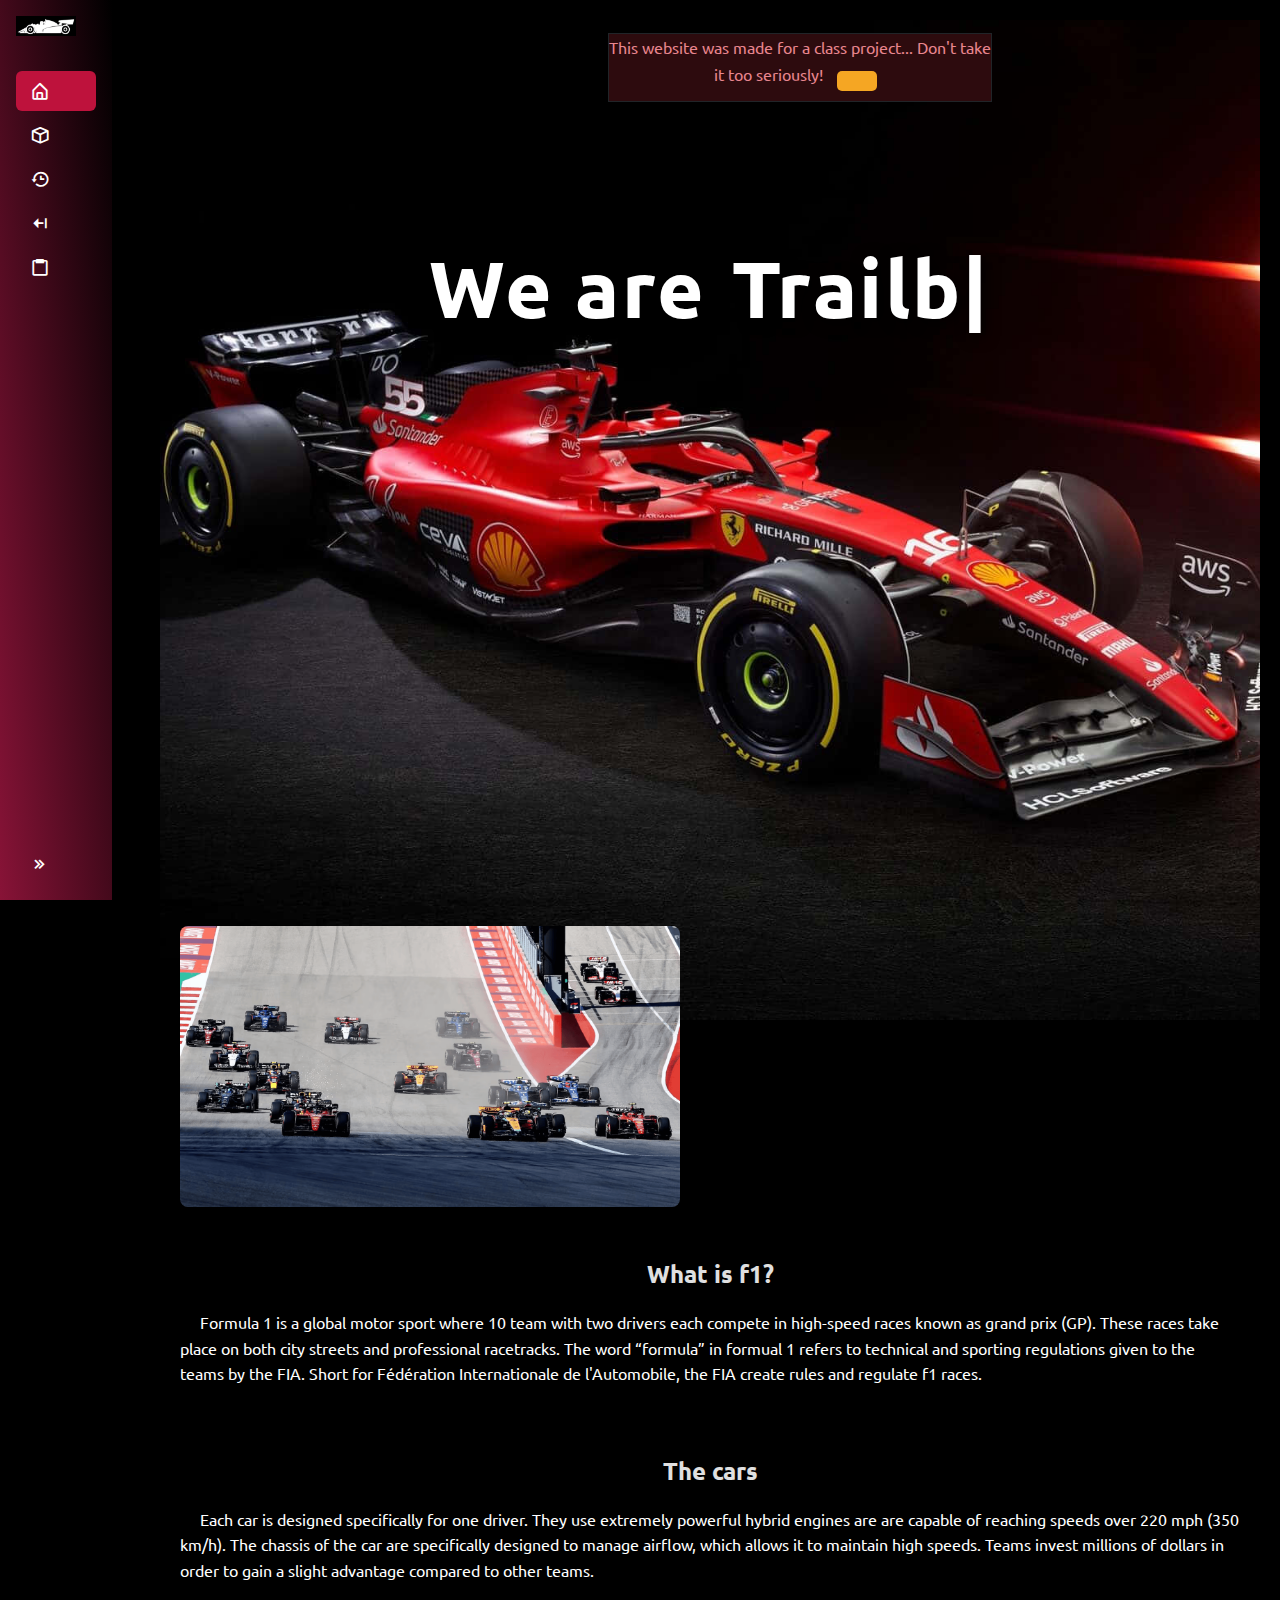
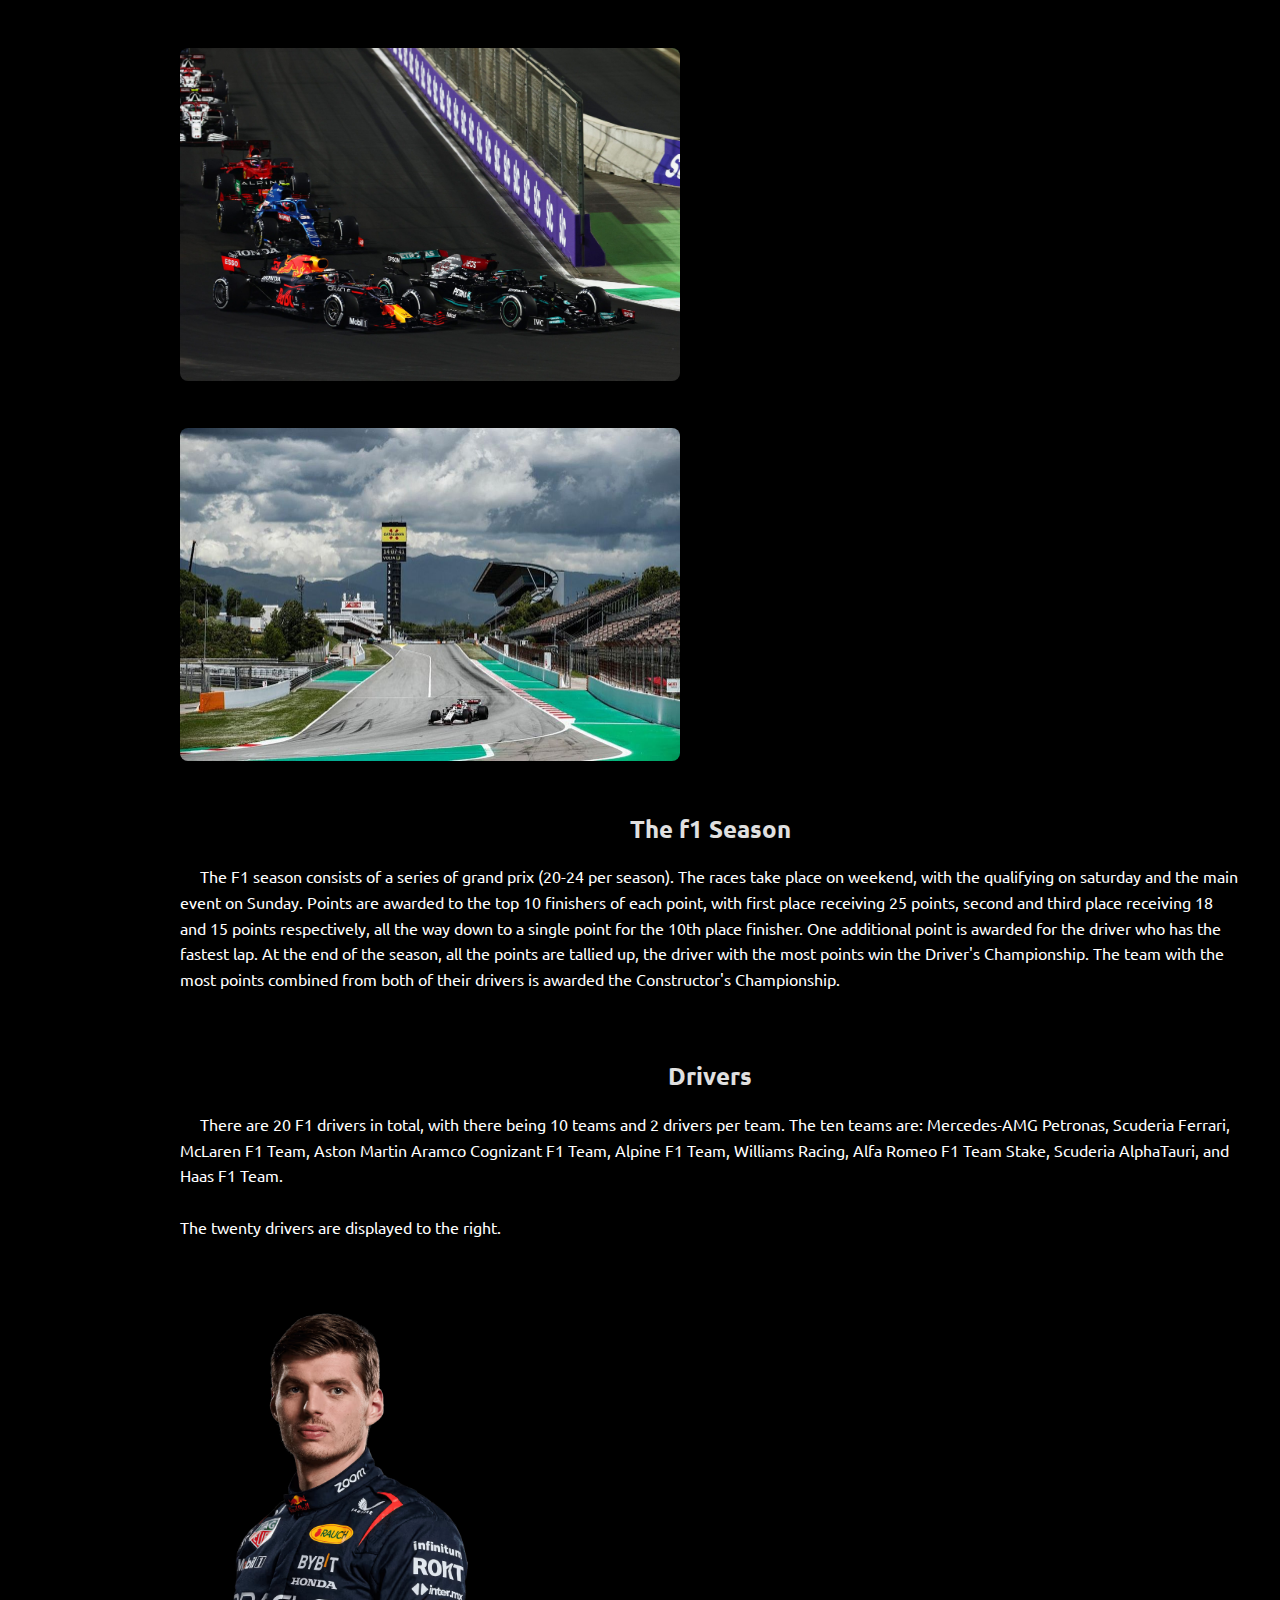
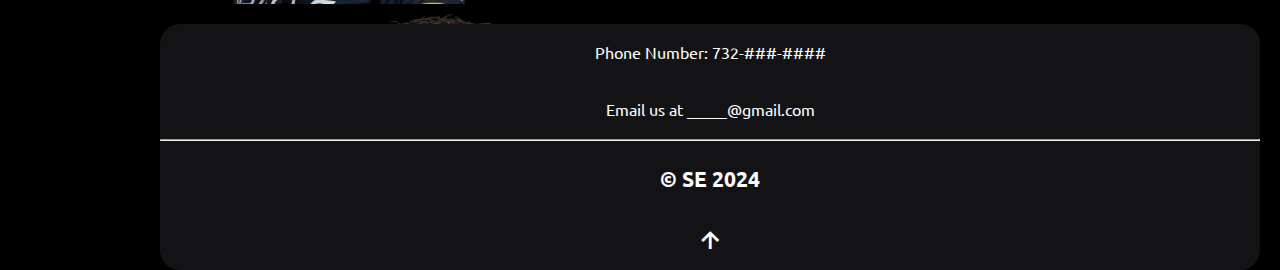
<file: index.html>
<!DOCTYPE html>
<html lang="en">

<head>
  <link rel="preconnect" href="https://fonts.googleapis.com" />
  <link rel="preconnect" href="https://fonts.gstatic.com" crossorigin />
  <link href='https://unpkg.com/boxicons@2.1.4/css/boxicons.min.css' rel='stylesheet'>

  <link
    href="https://fonts.googleapis.com/css2?family=Ubuntu:ital,wght@0,300;0,400;0,500;0,700;1,300;1,400;1,500;1,700&display=swap"
    rel="stylesheet" />
  <meta charset="UTF-8" />
 
  <!-- Font for our website-->
  <link
      href="https://fonts.googleapis.com/css2?family=Ubuntu:ital,wght@0,300;0,400;0,500;0,700;1,300;1,400;1,500;1,700&display=swap"
      rel="stylesheet"
    />
    <!--different bootstraps that we used-->
    <meta charset="UTF-8" />
    <link
      href="https://cdn.jsdelivr.net/npm/bootstrap@5.2.3/dist/css/bootstrap.min.css"
      rel="stylesheet"
      integrity="sha384-rbsA2VBKQhggwzxH7pPCaAqO46MgnOM80zW1RWuH61DGLwZJEdK2Kadq2F9CUG65"
      crossorigin="anonymous"
    />

    <link
      rel="stylesheet"
      href="https://cdn.jsdelivr.net/npm/bootstrap-icons@1.11.3/font/bootstrap-icons.css"
      integrity="sha384-tViUnnbYAV00FLIhhi3v/dWt3Jxw4gZQcNoSCxCIFNJVCx7/D55/wXsrNIRANwdD"
      crossorigin="anonymous"
    />

    <link rel="stylesheet" href="styles.css" />
    <link rel="stylesheet" href="styles/index.css" />

    <script
      src="https://cdn.jsdelivr.net/npm/bootstrap@5.2.3/dist/js/bootstrap.bundle.min.js"
      integrity="sha384-kenU1KFdBIe4zVF0s0G1M5b4hcpxyD9F7jL+jjXkk+Q2h455rYXK/7HAuoJl+0I4"
      crossorigin="anonymous"
    ></script>


<!-- reference the css-->
<link rel="stylesheet" href="styles.css" />


 <script src="js/index.js"></script>
  <script src="js/main.js" defer></script>
  
  <meta name="viewport" content="width=device-width, initial-scale=1.0" />
  <title>F1 cars</title>
</head>

<!--Logo on the navbar-->
<body class="body">
  <!-- Sidebar for all pages -->
  <aside> 
    <nav>
      <ul>
        <li>
          <p id="navbarlogo" href="index.html">
            <img
              src="img/logo.png"
              alt="Emotion Logo"
              id="plainlogo"
              class="icon"
              style="width: 60px; height: 20px"
            />
          </p>
        
        </li>
       
        <li>
          <a href="/2425-webdev-5/index.html" class = "active">
            <i class='bx bx-home-alt' ></i>
            <span>Home</span>
          </a>
        </li>
        <li>
          <a href="/2425-webdev-5/model.html">
            <i class='bx bx-cube' ></i>
            <span>Model</span>
          </a>
        </li>
        <li>
          <a href="/2425-webdev-5/history.html" >
            <i class='bx bx-history'></i>
            <span >History</span>
          </a>
        </li>
        <li id = "register">
          <a href="/2425-webdev-5/register.html">
            <i class='bx bxs-arrow-from-right'></i>
            <span>Register</span>
          </a>
        </li>
        <li>
          <a href="/2425-webdev-5/signIn.html" id = "signIn">
            <i class='bx bx-clipboard' ></i>
            <span>Login </span>
          </a>
        </li>
        <li id = "user">
          <a href="/2425-webdev-5/index.html">
            <i class='bx bx-user'></i>
            <span id = "username"></span>
          </a>
        </li>
        
        <li>
          <a href="/2425-webdev-5/scorehome.html" id = "predict">
            <i class='bx bxs-flag-checkered'></i>
            <span>Predict</span>
          </a>
        </li>
        <li id = "signOut">
          <a href="/2425-webdev-5/">
            <i class='bx bx-log-out-circle' ></i>
            <span >Logout</span>
          </a>
        </li>
        <li>
          <a href="#" data-resize-btn>
            <i class="bx bx-chevrons-right"></i>
            <span>Collapse</span>
          </a>
        </li>
      </ul>
    </nav>
  </aside>  
  <!--  -->
<main>

  <!-- alert popup at the top of screen-->
    <div class="alert alert-warning alert-dismissible fade show" style="
    background-color: #2d0b0e;
    color: #e9868f;
    width: 30%;
    text-align: center;
    margin-top: 1%;
    margin-left: 35%;
    border: 1px solid #212428;
    position: absolute;
  " role="alert" id="startingAlert">
  This website was made for a class project... Don't take it too seriously!
  <button type="button" class="btn-close" data-bs-dismiss="alert" aria-label="Close" ></button>
  </div>
  <!-- Title at the top of page-->
    <section id="landingIntro" class="landingIntroDiv">
      <div style="text-align: center; text-shadow: black 3px 3px 15px">
        <div style="padding-top: 200px">
          <h2 class="weAre">We are&nbsp;</h2>
          <h2 class="weAre" id="descriptor"></h2>
        </div>
      </div>
      <!--Beginning of the information section for the page-->
      <div class="index-text" style="transform: translateY(550px)">
        <div class="container">
          <div class="row">
            <!-- col-md-6 allows the two columns to collapse to one when minimized-->
             <!-- Row 1 Column 1 f1 track image-->
            <div class="col-md-6">
              <div class="card" style="background: none; border:none">
                <div class="card-body ubuntu-regular margin-left">
                  <img src="./img/f1-track-2.png" alt="f1 car" style="width: 500px; height: auto" />
                </div>
              </div>
            </div>
            <!-- Row 1 Column 2 information-->
            <div class="col-md-6">
              <div class="card" style="background: none; border: none;">
                <div class="card-body ubuntu-regular">
                  <h5 class="card-title">What is f1?</h5>
                  <p class="card-text">
                    &emsp; Formula 1 is a global motor sport where 10 team with two drivers
                    each compete in high-speed races known as grand prix (GP). These
                    races take place on both city streets and professional
                    racetracks. The word “formula” in formual 1 refers to technical
                    and sporting regulations given to the teams by the FIA. Short
                    for Fédération Internationale de l'Automobile, the FIA create
                    rules and regulate f1 races.
                  </p>
                </div>
              </div>
            </div>
          </div>
        </div>
        <div class="container">
          <div class="row">
            <div class="col-md-6">
              <!-- Row 2 Column 1 information-->
              <div class="card" style="background: none; border: none;">
                <div class="card-body ubuntu-regular">
                  <h5 class="card-title">The cars</h5>
                  <p class="card-text">
                    &emsp; Each car is designed specifically for one driver. They use
                    extremely powerful hybrid engines are are capable of reaching
                    speeds over 220 mph (350 km/h). The chassis of the car are
                    specifically designed to manage airflow, which allows it to
                    maintain high speeds. Teams invest millions of dollars in order
                    to gain a slight advantage compared to other teams.
                  </p>
                </div>
              </div>
            </div>
            <!-- Row 2 Column 2 image-->
            <div class="col-md-6">
              <div class="card" style="background: none; border: none;">
                <div class="card-body ubuntu-regular margin-left">
                  <img src="./img/f1-cars-on-track.jpg" alt="f1 car" style="width: 500px; height: auto;" />
                </div>
              </div>
            </div>
          </div>
        </div>
        <!-- Row 3 -->
        <div class="container">
          <div class="row">
            <!-- Row 3 Column 1 image-->
            <div class="col-md-6">
              <div class="card" style="background: none; border:none;">
                <div class="card-body ubuntu-regular margin-left">
                  <img src="./img/f1-racetrack.jpg" alt="f1 car" style="width: 500px; height: auto" />
                </div>
              </div>
            </div>
            <!-- Row 3 Column 2 text-->
            <div class="col-md-6">
              <div class="card" style="background: none; border:none;">
                <div class="card-body ubuntu-regular">
                  <h5 class="card-title">The f1 Season</h5>
                  <p class="card-text">
                    &emsp; The F1 season consists of a series of grand prix (20-24 per
                    season). The races take place on weekend, with the qualifying on
                    saturday and the main event on Sunday. Points are awarded to the
                    top 10 finishers of each point, with first place receiving 25
                    points, second and third place receiving 18 and 15 points
                    respectively, all the way down to a single point for the 10th
                    place finisher. One additional point is awarded for the driver
                    who has the fastest lap. At the end of the season, all the
                    points are tallied up, the driver with the most points win the
                    Driver's Championship. The team with the most points combined
                    from both of their drivers is awarded the Constructor's
                    Championship.
                  </p>
                </div>
              </div>
            </div>
          </div>
        </div>
        <div class="container">
          <div class="row">
            <!-- Row 4 Column 1 text-->
            <div class="col-md-6">
              <div class="card" style="background: none; border:none;">
                <div class="card-body ubuntu-regular">
                  <h5 class="card-title">Drivers</h5>
                  <p class="card-text">
                    &emsp; There are 20 F1 drivers in total, with there being 10 teams and 2 drivers per team. The ten
                    teams are:
                    Mercedes-AMG Petronas, Scuderia Ferrari, McLaren F1 Team, Aston Martin Aramco Cognizant F1 Team,
                    Alpine F1 Team, Williams Racing, Alfa Romeo F1 Team Stake, Scuderia AlphaTauri, and Haas F1 Team.
                    <br>
                    <br>
                    The twenty drivers are displayed to the right.
                  </p>
                </div>
              </div>
            </div>
            <!-- Row 4 Column 2 carousel -->
            <!-- start of carousel class -->
            <div class="col-md-6"> 
              <div class="card" style="background: none; border: none;">
                <!-- sets the carousel in the center of the card-->
                <div class="card-body ubuntu-regular d-flex justify-content-center" >
                  <div id="carouselExample" class="carousel slide" data-bs-ride="carousel" data-bs-interval="4000" 
                    style="height: 300px; width: 50%;" data-bs-ride="carousel"> <!-- use the carousel from bootstrap, data-bs-interval = 4000 makes it so the image changes every 4 seconds-->
                    <div class="carousel-inner">
                      <!-- 1st carousel item -->
                      <div class="carousel-item active" style="width: 300px;">
                        <img src="img/driver-1.png" class="d-block w-auto " style="height: 300px; margin: 0 auto"
                          alt="Driver 1">
                      </div>
                      <!-- 2nd carousel item -->
                      <div class="carousel-item">
                        <img src="img/driver-2.png" class="d-block w-auto" style="height: 300px; margin: 0 auto"
                          alt="Driver 2">
                      </div>
                      <!-- 3rd carousel item -->
                      <div class="carousel-item">
                        <img src="img/driver-3.png" class="d-block w-auto" style="height: 300px; margin: 0 auto"
                          alt="Driver 3">
                      </div>
                      <!-- 4th carousel item -->
                      <div class="carousel-item">
                        <img src="img/driver-4.png" class="d-block w-auto" style="height: 300px; margin: 0 auto"
                          alt="Driver 4">
                      </div>
                      <!-- 5th carousel item -->
                      <div class="carousel-item">
                        <img src="img/driver-5.png" class="d-block w-auto" style="height: 300px; margin: 0 auto"
                          alt="Driver 5">
                      </div>
                      <!-- 6th carousel item -->
                      <div class="carousel-item">
                        <img src="img/driver-6.png" class="d-block w-auto" style="height: 300px; margin: 0 auto"
                          alt="Driver 6">
                      </div>
                      <!-- 7th carousel item -->
                      <div class="carousel-item">
                        <img src="img/driver-7.png" class="d-block w-auto" style="height: 300px; margin: 0 auto"
                          alt="Driver 7">
                      </div>
                      <!-- 8th carousel item -->
                      <div class="carousel-item">
                        <img src="img/driver-8.png" class="d-block w-auto" style="height: 300px; margin: 0 auto"
                          alt="Driver 8">
                      </div>
                      <!-- 9th carousel item -->
                      <div class="carousel-item">
                        <img src="img/driver-9.png" class="d-block w-auto" style="height: 300px; margin: 0 auto"
                          alt="Driver 9">
                      </div>
                      <!-- 10th carousel item -->
                      <div class="carousel-item">
                        <img src="img/driver-10.png" class="d-block w-auto" style="height: 300px; margin: 0 auto"
                          alt="Driver 10">
                      </div>
                      <!-- 11th carousel item -->
                      <div class="carousel-item">
                        <img src="img/driver-11.png" class="d-block w-auto" style="height: 300px; margin: 0 auto"
                          alt="Driver 11">
                      </div>
                      <!-- 12th carousel item -->
                      <div class="carousel-item">
                        <img src="img/driver-12.png" class="d-block w-auto" style="height: 300px; margin: 0 auto"
                          alt="Driver 12">
                      </div>
                      <!-- 13th carousel item -->
                      <div class="carousel-item">
                        <img src="img/driver-13.png" class="d-block w-auto" style="height: 300px; margin: 0 auto"
                          alt="Driver 13">
                      </div>
                      <!-- 14th carousel item -->
                      <div class="carousel-item">
                        <img src="img/driver-14.png" class="d-block w-auto" style="height: 300px; margin: 0 auto"
                          alt="Driver 14">
                      </div>
                      <!-- 15th carousel item -->
                      <div class="carousel-item">
                        <img src="img/driver-15.png" class="d-block w-auto" style="height: 300px; margin: 0 auto"
                          alt="Driver 15">
                      </div>
                      <!-- 16th carousel item -->
                      <div class="carousel-item">
                        <img src="img/driver-16.png" class="d-block w-auto" style="height: 300px; margin: 0 auto"
                          alt="Driver 16">
                      </div>
                      <!-- 17th carousel item -->
                      <div class="carousel-item">
                        <img src="img/driver-17.png" class="d-block w-auto" style="height: 300px; margin: 0 auto"
                          alt="Driver 17">
                      </div>
                      <!-- 18th carousel item -->
                      <div class="carousel-item">
                        <img src="img/driver-18.png" class="d-block w-auto" style="height: 300px; margin: 0 auto"
                          alt="Driver 18">
                      </div>
                      <!-- 19th carousel item -->
                      <div class="carousel-item">
                        <img src="img/driver-19.png" class="d-block w-auto" style="height: 300px; margin: 0 auto"
                          alt="Driver 19">
                      </div>
                      <!-- 20th carousel item -->
                      <div class="carousel-item">
                        <img src="img/driver-20.png" class="d-block w-auto" style="height: 300px; margin: 0 auto"
                          alt="Driver 20">
                      </div>
                      <!-- Arrow for going to the left -->
                      <button class="carousel-control-prev" type="button" data-bs-target="#carouselExample"
                        data-bs-slide="prev">
                        <span class="carousel-control-prev-icon" aria-hidden="true"></span>
                        <span class="visually-hidden">Previous</span>
                      </button>
                      <!-- Arrow for going to the right -->
                      <button class="carousel-control-next" type="button" data-bs-target="#carouselExample"
                        data-bs-slide="next">
                        <span class="carousel-control-next-icon" aria-hidden="true"></span>
                        <span class="visually-hidden">Next</span>
                      </button>
                    </div>
                  </div>
                </div>
              </div>
            </div>
            <!-- Footer code-->
            <footer style = "background-color: #131316; border-radius: 20px;">
              <div class="container">
                <div class="row">
                  <div class="col ubuntu-regular " style = "text-align: center; padding: 15px 0">
                    Phone Number: 732-###-####
                  </div>
                  <div class="col ubuntu-regular" style = "text-align: center; padding: 15px 0">
                    Email us at _____@gmail.com
                  </div>
                </div>
                <hr>
                <div class="ubuntu-regular" style = "text-align: center; margin: 0 auto; padding: 20px 0px; font-size: 1.3em">
                 <b>
                  &copy; SE 2024
                 </b>
                </div>
                <a href="#" style="font-size: 2rem; color: white; margin: auto auto"
            ><i class="bx bx-up-arrow-alt"></i
          ></a>
              </div>
            </footer>
          </div>
    </section>
</main>
</body>

</html>
</file>
<file: styles.css>
/* Import the Ubuntu Font */
.ubuntu-light {
  font-family: "Ubuntu", sans-serif;
  font-weight: 300;
  font-style: normal;
}

/* This is the class that translates the alert up and makes it invisible when you click on the x */
.invisible {
  transform: translateY(-30px);
  opacity: 0;
}
/* Make the cursor a pointer on the website */
* {
  cursor: pointer;
}

/* This sets up transitions for each of the individual elements on our navigator */
.navHistory {
  width: 140px;
  transition: font-size 0.3s ease, border-bottom 0.3s ease;

}

.navbar-toggler-icon{
  filter: invert(1);
  margin-left: 10px
}
/* #firstFOneCard {
  display: 
} */

/* This is the first image we see, it is styles on a div that would have a background image */
#landingIntro {
    background-image: url("img/f1-bahrain-8y354uaxrhemdg0n.jpg");
    height: 1000px;
    background-position: center;
    background-repeat: no-repeat;
    background-size: cover;

  }
  .hover-underline-animation {
    position: relative;
    display: inline-block;
    text-decoration: none;
    color: white;
  }
  @media (max-width: 900px) {
    .weAre {
      font-size: 3rem !important;
    }
  }
  @media (max-width: 600px) {
    .weAre {
      font-size: 2.5rem !important;
    }
  }
  .hover-underline-animation::after {
    content: "";
    position: absolute;
    bottom: -5px; /* Adjust this value to control the distance below the text */
    left: 0;
    width: 100%;
    height: 2px;
    background-color: white;
    transform: scaleX(0);
    transform-origin: bottom left;
    transition: transform 0.35s ease-out;
  }
  
  .hover-underline-animation:hover::after {
    transform: scaleX(1);
  }
  

  body {
    font-family: Arial, sans-serif;
}
/*table css*/
table {
    width: 100%;
    border-collapse: collapse;
}
td {
    padding: 10px;
    border: 1px solid #ddd;
}
@media (max-width: 600px) {
    td {
        display: block;
        width: 100%;
        box-sizing: border-box;
    }
}
/* Style the "|" on the landing page */
#underscore {
  font-weight: 100;
  top: 10px;
  font-family: 'Ubuntu';
}
/* Style the starting alert on the landing page */
#startingAlert {
  transition: all 0.5s ease-in;
}

.nb-background-color {
  background-color: black;
}


.nbMenuItem{               /* navbar link text properties */
  font-size:25px;
  margin-left: 10px;
  margin-right: 10px;
}

.index-text{
  color:white;
}

/* style the cards on index page*/
.card {
  background-color: #1e1e1e; 
  border: none;
  border-radius: 8px;
  box-shadow: 0px 4px 10px rgba(0, 0, 0, 0.3);
  overflow: hidden;
  transition: transform 0.3s ease, box-shadow 0.3s ease;
  padding: 20px;
}


/* style the title for the cards*/
.card-title {
  font-size: 1.5em;
  font-weight: 700;
  color: #e0e0e0; 
  margin-bottom: 15px;
  text-align: center;
}

/*style the text for the cards*/
.card-text {
  color: #fff;
  font-size: 1em;
  line-height: 1.6;
}

/*style the images on the cards*/
.card img {
  border-radius: 8px;
  transition: transform 0.3s ease;
  max-width: 100%;
  height: auto;
}

/*expand the card for the cards*/
.card img:hover {
  transform: scale(1.1);
}

.row.index-text .card {
  margin: 15px 0; 
}

@media (max-width: 768px) {
  .card {
    margin: 10px 0; 
  }
}

/*carousel css*/
.carousel_items {
  text-align: center;
  display: flex;
  justify-content: center;
}

/*carousel item css*/
.carousel_item {
  position: relative;
  min-width: 100%;
  height: 100vh;
  transition: all 0.5s linear;
  background-repeat: no-repeat;
  background-size: cover;
  background-attachment: fixed;
}

/*css for images in carousel*/
.carousel-item img {
  height: 300px;
  width: auto; 
  display: inline-block;
}

/*css for text in carousel*/
.carousel_text {
  position: absolute;
  bottom: 10%;
  left: 50%;
  transform: translate(-50%);
  padding: 0.5rem 1rem;
  border-radius: 3px;
  background-color: rgba(0, 0, 0, 0.8);
  color: white;
  text-shadow: 1px 1px black;
  font-size: calc(1.5rem + 0.3vw);
  font-weight: bolder;
}

/*css for carousel items*/
.carousel-item img {
  width: 100%; 
  height: auto; 
  max-height: 300px; 
  display: block;
  margin: auto;
}

@media (max-width: 768px) {
  .carousel-item img {
    height: 200px; 
  }
}

.weAre {
  display: inline;
  font-family: "Ubuntu";
  color: white;
  font-weight: 700;
  font-size: 5em;
  text-align: center;
  letter-spacing: .03em;
}

/* This is for our font-families */
.ubuntu-regular {
  font-family: "Ubuntu", sans-serif;
  font-weight: 400;
  font-style: normal;
}

.ubuntu-medium {
  font-family: "Ubuntu", sans-serif;
  font-weight: 500;
  font-style: normal;
}

.ubuntu-bold {
  font-family: "Ubuntu", sans-serif;
  font-weight: 700;
  font-style: normal;
}

.ubuntu-light-italic {
  font-family: "Ubuntu", sans-serif;
  font-weight: 300;
  font-style: italic;
}

.ubuntu-regular-italic {
  font-family: "Ubuntu", sans-serif;
  font-weight: 400;
  font-style: italic;
}

.ubuntu-medium-italic {
  font-family: "Ubuntu", sans-serif;
  font-weight: 500;
  font-style: italic;
}

.ubuntu-bold-italic {
  font-family: "Ubuntu", sans-serif;
  font-weight: 700;
  font-style: italic;
}
/* Make the navbar black with a height of 80px and make the text large and white */
.navbar-container {
  background-color: black;
  height: 80px;
}

.navbar-link{
  text-decoration: none;
  color: white;
  margin: 30px;
  font-size: 20px;
  
}
/* If you hover over a navbar element turn it red */
.navbar-link:hover {
  color: #FF2C23;
}
.navbar-toggler {
  border-color: rgba(255, 255, 255, 0.5); /* Toggler border color */
}
.navbar-toggler-icon{
  color: white;
  margin : 5px
}
.navbar{
  width: 100%;
}

.home{
  display: block;

  font-family: "Ubuntu", sans-serif;
    border-radius: 10px;
    border: none;
    background-color: #fff;
    color: rgba(0, 0, 0, 0.8);
    font-family: Futura, Helvetica Neue, sans-serif;
    font-size: 12px;
    font-weight: 700;
    box-sizing: border-box;
  justify-self: end;
    /* pointer-events: none; */
}

.Hotspot {

    display: block;
    width: 20px;
    height: 20px;
    border-radius: 10px;
    border: none;
    /* background-color: transparent; */
    box-sizing: border-box;
    /* pointer-events: none; */
 
}
/* This is the annotation on the model viewer */
.HotspotAnnotation {
  background: #fff;
  border-radius: 4px;
  border: none;
  box-sizing: border-box;
  box-shadow: 0 2px 4px rgba(0, 0, 0, 0.25);
  color: rgba(0, 0, 0, 0.8);
  display: block;
  font-family: Futura, Helvetica Neue, sans-serif;
  font-size: 12px;
  font-weight: 700;
  max-width: 128px;
  overflow-wrap: break-word;
  padding: 0.5em 1em;
  position: absolute;
  width: max-content;
  height: max-content;
  transform: translate3d(-50%, -50%, 0);
  background-color: white;
  position: absolute;
  /* transform: translate(10px, 10px); */
  border-radius: 10px;
  padding: "80%";

} 
/* This is the icon on the navbar element */
.icon {
  height: 90px;
  width: auto;
}
/* makes the background black */
.body{
  background-color: black;
}
/* makes the div a black gradient */
.black-gradient{
 
    height: 1000px;
    z-index: 0;
    position: relative;
    bottom:800px;
    background-image: linear-gradient(rgba(255,0,0,0), rgba(0,0,0,1),  rgba(0,0,0,1));
}

/* makes the textbox o*/
.textbox{
  color:white;
  margin-top:700px;
  margin-left:50%;
  text-align:center;
  font-size:30px;
}

.landingIntroDiv{
  justify-content: center;
  align-items: center;
}
/* Align the card text and title with a large font size to pop out at the user */
.cardTitle {
  text-align: center; font-size: 150%;
  display:none;
}

.cardText {
  font-size: 1em;
  width: 60%;
  margin: 0 auto;

}
/* Each history card should have 60% width and be horizontally center */
.historyCards {
  width: 60%;
  margin: 0 auto;
  text-shadow: none;
  color: white;
  padding: 15px;
  border-radius: 20px;
  bottom: 20px;
  right: 20px;
}

/* Each page could center the card vertically */
.historyPages {
  display: flex;
  align-items: center;
}

@media (max-width: 500px) {
  /* On a small page, make the history titles larger and the cards wider */
  .historyCards {
    width:100% !important;
    margin-left: 0px !important;

  }
  #historyTitle { 
    font-size: 1.5em;
  }
}

@media (max-width: 800px) {
  /* Make the alert span 80% of the width of the page */
  #startingAlert {
    width: 70% !important;
  margin-left: 5% !important;

  }
  /*history page css*/
  .navHistory {
    display: none;  
  }
  .historyCards {
    width:100%;
    display:flex;
    flex-direction: column;
    align-items: center;
    justify-content: center;

  }
  .cardTitle {
    text-align: center; font-size: 150%;
    display:block;
    margin-bottom: 20px
  }
  .historyPages {
    display: flex;
    align-items: center;
  }
  .cardText {
    font-size: .8em;
    width: 80%
  }
  
}
#chart-wrapper{
  margin: 0px;
  padding: 10px;
  /* If nesting a chart's container within another container, remove the 
     height and width values.  The outer container will control the dimensions */ 
  height: 80vh; 
  width:  100vw;
  min-height: 400px;
  background-color: whitesmoke !important;
  justify-content: center;
  align-items: center;  
}
@media (max-width: 600px) {
  /* 
  Change the background image on the final page to give more of Hamilton's face
   */
  #historySixPage {
    background-image: url('img/hamiltonCropped.png') !important;

  }
}




ol {
      padding-left: 20px;
    }

    ol li {
      background-color: #333;
      border-radius: 5px;
      padding: 10px;
      margin-bottom: 10px;
      list-style-type: none;
      font-size: 1.2rem;
      color: white;
    }

    button {
      background-color: #f5a623;
      color: white;
      border: none;
      padding: 10px 20px;
      margin: 10px;
      border-radius: 5px;
      font-size: 1rem;
      cursor: pointer;
      transition: background-color 0.3s ease;
    }

    button:hover {
      background-color: #ff8e00;
    }

    button:focus {
      outline: none;
    }

    

    /* #contextList a:hover {
      text-decoration: underline; Optionally add underline on hover
    } */

    /* Highlight selected item */
    
    
    .selected a {
      color: black; /* Ensure the link text is black when selected */
    }
    
    #contextList a {
      color: #f0f0f0; /* Default link color */
      text-decoration: none;
    }
    #contextList li:hover {
      border: 2px solid;  
      border-color: #be123c;
    }
    #contextList li.selected {
      color: black; /* Make the text color black when selected */
      background-color: #f0f0f0;
    }
    #guessPageLink:hover {

      background-color: #F43F5E !important;
    }
    
    #contextList li.selected a {
      color: black; /* Ensure the link text is black */
    }
    #contextList {
      max-height: 600px; /* Set a fixed height for the scrollable list */
      max-width: 600px; /* Set a fixed width for the scrollable list */
      overflow-y: scroll; /* Allow vertical scrolling */
      padding-left: 0; /* Remove default padding for ordered list */
      list-style: none; /* Remove default numbering */
    }
    
    #contextList li {
      padding: 8px 10px;
      display: flex;
      align-items: center;
      background-color: black;
      color: #94a3b8 !important; /*Make text-color grayish*/

    }
    #signInButton:hover {
      background-color:#BE123B;
      color:white !important;
      
    }
    #contextList {
      margin-top: 50px;
    }

    #contextList li a {
      text-decoration: none;
      color: #f0f0f0;
      flex-grow: 1; /* Make the link take up all available space */
    }

    #contextList li .number {
      margin-right: 10px;
      font-weight: bold;
    }

    /* Add space between the number and name */
    #contextList li span.number {
      margin-right: 15px;
    }

    /* Style for the selected list item */
.selected {
  background-color: #f0f0f0;
}

/* Default link styles */
#contextList a {
  color: #007bff;
  text-decoration: none;
}

#contextList a:hover {
  text-decoration: underline;
}

/* Override link styles within selected items */
#contextList li.selected a {
  color: #000; /* Ensure link text is black when selected */
}


model-viewer {
  width: 110%;  /* 100% of the container width */
  height: 80vh;  /* 80% of the viewport height */
  max-height: 90vh;
  background-color: black;
  border: 10px solid aliceblue;
}

.HotspotAnnotation h5 {
  font-size: 1.1vw; /* Scale based on viewport width */
}

.HotspotAnnotation p {
  font-size: 0.95vw; /* Smaller text size */
}

main {
  flex: 1; /* Allow main content to grow and push the footer down */
  margin-left: 140px; /* Adjust as needed for your layout */
  padding: 20px;
}


footer {
  background-color: #131316;
  border-radius: 20px;
  color: white;
  text-align: center;
}

html, body {
  height: 100%; /* Make the body fill the viewport */
  margin: 0;
  display: flex;
  flex-direction: column;
}
</file>
<file: styles/index.css>
* {
    margin: 0;
    padding: 0;
    box-sizing: border-box;
    font-family: "Ubuntu"
  }
  
  body {
    --sb-width: 7rem;
    font-family: system-ui, sans-serif;
    font-size: 16px;
    line-height: 1.7;
    color: #333;
    background-color: #fff;
  }
  #submitData:hover {
    background-color: #be123b;
    color: white !important;
  }
  
  body.sb-expanded {
    --sb-width: 12.5rem;
  }
  
  h1 {
    font-size: 1.5rem;
    font-weight: bold;
  }
  
  p {
    margin-bottom: 1.5rem;
  }
  
  aside {
    position: fixed;
    /* top: 0;
    left: 0;
    bottom: 0; */
    inset: 0 auto 0 0;
    padding: 1rem;
    /* width: 80px; */
    width: var(--sb-width);
    background-image: linear-gradient(to top right, #881337, black);
    transition: width 0.5s ease-in-out;
    z-index: 50;
  }
  
  nav {
    height: 100%;
    /* border: 1px solid #000; */
  }
  
  nav ul {
    list-style: none;
    height: 100%;
    display: flex;
    flex-flow: column;
    gap: 0.25rem;
  }
  /* Make the collapsible button at the button */
  nav li:last-child {
    margin-top: auto;
  }
  li:last-child {
    margin-top: auto;
  }
  /* Put the navbar links in a flexbox */
  nav a {
    display: flex;
    align-items: center;
    gap: 0.625rem;
    padding: 0.625rem 0.875rem;
    font-size: 1.25rem;
    line-height: 1;
    color: #fff;
    text-decoration: none;
    border-radius: 0.375rem;
    transition: background-color 0.5s ease-in-out, color 0.5s ease-in-out;
  }
  /* If it is hovered on, change the styles */
  nav a.active,
  nav a:hover,
  nav a:focus-visible {
    outline: none;
    color: white;
    background-color: #be123c;
    text-decoration:none;
  }
  
  nav a span {
    font-size: 0.875rem;
    opacity: 0;
    visibility: hidden;
    transition: opacity 0.3s ease-in-out, visibility 0.3s ease-in-out;
  }
  
  /* Make the icon rotate and change opacity on expded */
  .sb-expanded nav a span {
    opacity: 1;
    visibility: visible;
  }
  
  .sb-expanded aside .bx-chevrons-right {
    rotate: 180deg;
  }
  /* Make sure the navbar and main don't overlap */
  main {
    margin-left: var(--sb-width);
    transition: margin-left 0.5s ease-in-out;
  }
  
  @media (min-width: 768px) {
    /* set margin-left property */
    main {
      margin-left: var(--sb-width);
    }
  }
</file>
